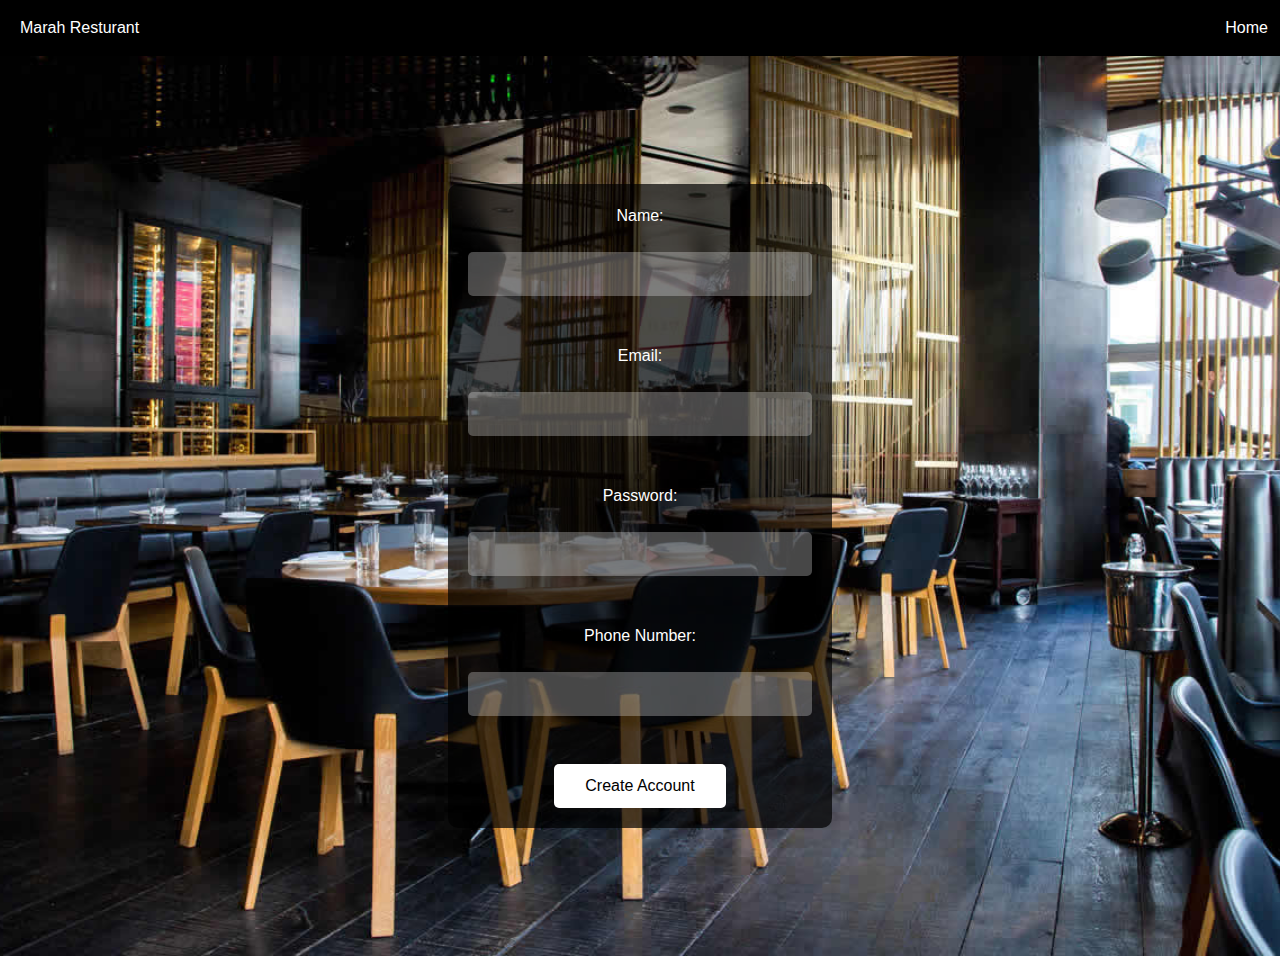
<file: createAccount.html>
<!DOCTYPE html>
<html lang="en">
<head>
      <!-- Required meta tags -->
   <meta charset="UTF-8">
   <meta name="viewport" content="width=device-width, initial-scale=1.0">

      <!-- Bootstrap CSS -->
      <link href="assets/css/bootstrap.min.css" rel="stylesheet" integrity="sha384-rbsA2VBKQhggwzxH7pPCaAqO46MgnOM80zW1RWuH61DGLwZJEdK2Kadq2F9CUG65" crossorigin="anonymous">
      <link rel="stylesheet" href="assets/css/createAccount.css">

   <title>Marah Resturant - Create Account</title>
</head>

<body>

   <nav class="navbar navbar-expand-lg ">
      <div class="container-fluid">
         <button class="navbar-toggler" type="button" data-bs-toggle="collapse" data-bs-target="#navbarText" aria-controls="navbarText" aria-expanded="false" aria-label="Toggle navigation">
            <span class="navbar-toggler-icon"></span>
         </button>
         <div class="collapse navbar-collapse" id="navbarText">
         <ul class="navbar-nav me-auto mb-2 mb-lg-0">
            <li class="nav-item">
               <a class="nav-link active" aria-current="page" href="index.html">Marah Resturant</a>
            </li>
         </ul>
            <a class="navbar-text" href="index.html">
               Home 
            </a>
         </div>
      </div>
   </nav>

   <div class="container">
      <div class="register_form">
         <form id="register_form" action="order.html">
            <label for="register_name">Name:</label><br>
            <input type="text" id="register_name" name="register_name"><br>
            <span id="register_nameError" class="error-message"></span><br>
            <label for="register_email">Email:</label><br>
            <input type="text" id="register_email" name="register_email" ><br>
            <span id="register_emailError" class="error-message"></span><br>
            <label for="register_password">Password:</label><br>
            <input type="password" id="register_password" name="register_password" ><br>
            <span id="register_passwordError" class="error-message"></span><br>
            <label for="register_phone">Phone Number:</label><br>
            <input type="number" id="register_phone" name="register_phone"  ><br>
            <span id="register_phoneError" class="error-message"></span><br>

            <input class="submit" type="submit" value="Create Account">
         </form>
      </div>
   </div>
   
   <script src="assets/js/createAccount.js"></script>
</body>
</html>
</file>
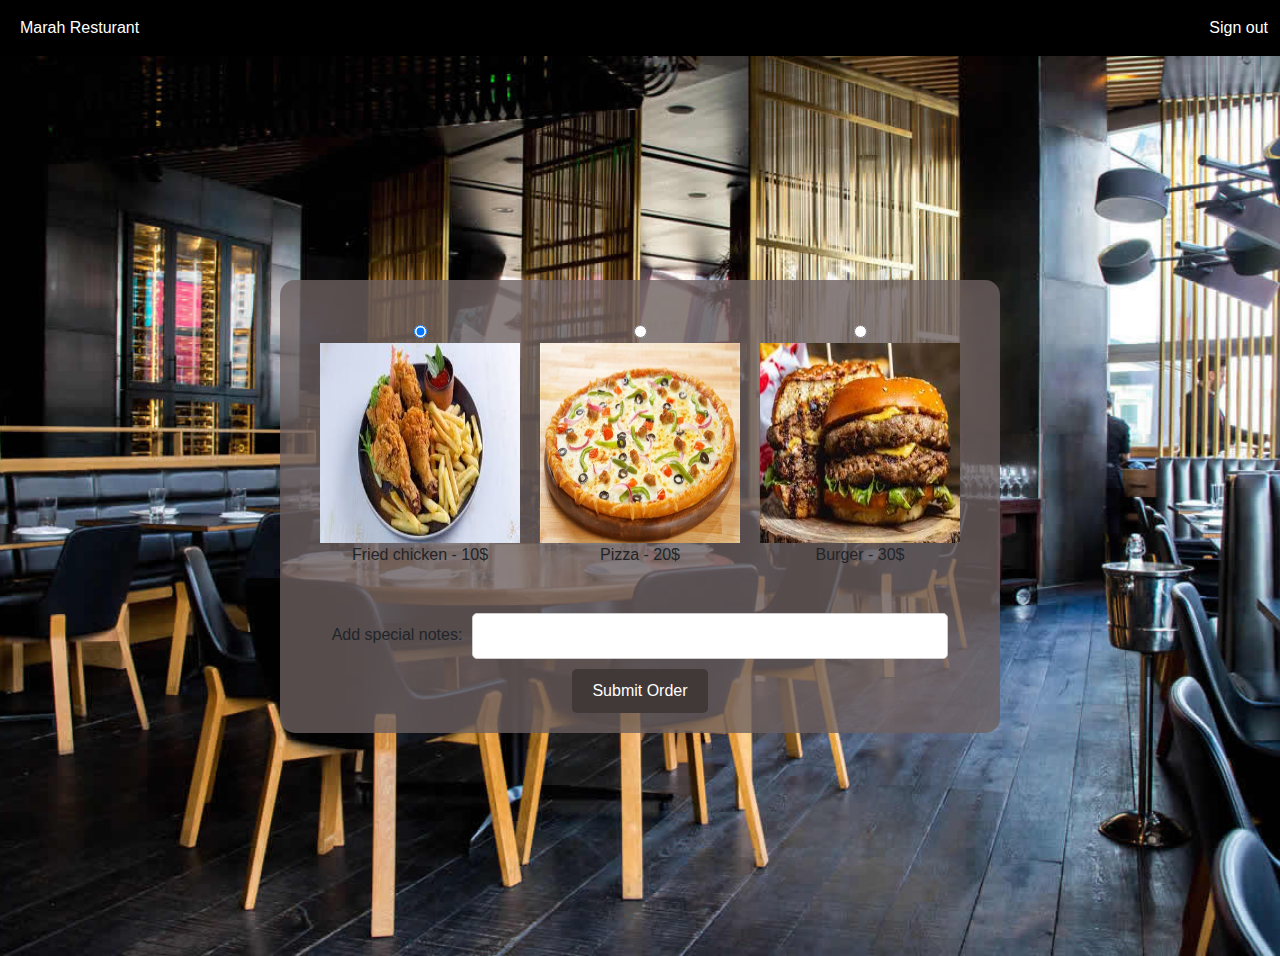
<file: order.html>
<!DOCTYPE html>
<html lang="en">
<head>
    <!-- Required meta tags -->
    <meta charset="UTF-8">
    <meta name="viewport" content="width=device-width, initial-scale=1.0">

        <!-- Bootstrap CSS -->
    <link href="assets/css/bootstrap.min.css" rel="stylesheet" integrity="sha384-rbsA2VBKQhggwzxH7pPCaAqO46MgnOM80zW1RWuH61DGLwZJEdK2Kadq2F9CUG65" crossorigin="anonymous">
    <link rel="stylesheet" href="assets/css/order.css">

    <title>Marah Resturant - Order Page</title>
</head>

<body>

    <nav class="navbar navbar-expand-lg ">
        <div class="container-fluid">
            <button class="navbar-toggler" type="button" data-bs-toggle="collapse" data-bs-target="#navbarText" aria-controls="navbarText" aria-expanded="false" aria-label="Toggle navigation">
                <span class="navbar-toggler-icon"></span>
            </button>
            <div class="collapse navbar-collapse" id="navbarText">
            <ul class="navbar-nav me-auto mb-2 mb-lg-0">
                <li class="nav-item">
                    <a class="nav-link active" aria-current="page" href="#" >Marah Resturant</a>
                </li>
            </ul>
            <a class="navbar-text" href="createAccount.html">
                Sign out
            </a>
            </div>
        </div>
    </nav>

    <div class="container">
        <form id="order_form">
            <div class="food_pictures">
                <label>
                    <input type="radio" name="food_options" value="fried_chicken" checked>
                    <img src="assets/img/friedChicken.jpg" alt="fried chicken image" width="200px" height="200px">
                    <p>Fried chicken - 10$</p>
                </label>
                <label>
                    <input type="radio" name="food_options" value="pizza">
                    <img src="assets/img/pizza.jpg" alt="pizza image" width="200px" height="200px">
                    <p>Pizza - 20$</p>
                </label>
                <label>
                    <input type="radio" name="food_options" value="burger">
                    <img src="assets/img/burger.jpg" alt="Burger image" width="200px" height="200px">
                    <p>Burger - 30$</p>
                </label>
            </div>
            <div class="special_notes_div">
                <p class="special_notes_text">Add special notes:</p>
                <input type="text" id="special_notes">
            </div>
            <input type="submit" value="Submit Order" id="submit_order">
        </form>
    </div>

    <!-- The Modal -->
<div id="food_modal" class="modal">

    <!-- Modal content -->
    <div class="modal-content">
        <span class="close" id="close_foodModel">&times;</span>
        <h1>Receipt for <span id="user_name"></span></h1>
        <p>Thank you for odering form our resturant</p>
        <p>You order <span id="user_order"> </span></p>
        <p id="user_notes"> </p>
        <p> At date: <span id="order_date" ></span></p>
        <p>The price is <span id="user_price"> </span></p>
        <p class="special_notes_note">special notes add $5 to your receipt</p>
    </div>
  </div>
<script src="assets/js/order.js"></script>
</body>
</html>
</file>
<file: assets/css/createAccount.css>
body, html{
    margin: 0;
    padding: 0;
    height: 100%;
    font-family: Arial, sans-serif;
}

.navbar
{
    background-color: black;
}
.nav-link,.navbar-text
{
    color: white !important;
    text-decoration: none;
}

.container{
    margin: 0;
    padding: 0;
    display: flex;
    justify-content: center;
    align-items: center; 
    height: 100vh;
    max-width: 100%;
    background-image: url(../img/home_background2.jpg);
    background-repeat: no-repeat;
    background-size: cover; 
    background-position:center; 
}

.register_form form label,
.register_form form input, .error-message {
    margin: 0 0; /* Adjust this value to control the spacing */
}

.register_form{
    background-color: rgba(0, 0, 0, 0.7);
    color: white;
    width: 30%;
    padding: 20px; 
    border-radius: 10px;
    margin: 0 auto; 
}

.register_form form{
    display: flex;
    flex-direction: column;
    justify-content: center;
    align-items: center;
}

form input {
    width: 100%;
    padding: 10px;
    border: none;
    border-radius: 5px;
    background: rgba(251, 251, 251, 0.284);
    color: white;
}

.submit {
    background-color: #ffffff;
    color: black;
    padding: 10px 20px;
    border: none;
    border-radius: 5px;
    cursor: pointer;
    width: 50%;
    margin: 10px 0; 
}

.submit:hover {
    background-color: #645a5a;
    color: white;
}

.error-message{
    color: red;
    font-size: .8em;
}
</file>
<file: assets/css/order.css>
body, html{
    margin: 0;
    padding: 0;
    height: 100%;
    font-family: Arial, sans-serif;
}

.navbar
{
    background-color: black;
}
.nav-link,.navbar-text
{
    color: white !important;
    text-decoration: none;
}
.container{
    margin: 0;
    padding: 0;
    display: flex;
    flex-direction: row;
    justify-content: center;
    align-items: center; 
    height: 100vh;
    max-width: 100%;
    background-image: url(../img/home_background2.jpg);
    background-repeat: no-repeat;
    background-size: cover; 
    background-position:center; 
    /*opacity: 0.6;*/
}

#order_form
{
    background-color: rgba(107, 95, 95, 0.799);
    border-radius: 15px;
    display: flex;
    flex-direction: column;
    align-items: center;
    padding: 20px; 
}

.food_pictures
{
    display: flex;
    justify-content: space-around; 
    margin: 20px;
    gap: 20px; 
}

.food_pictures label {
    display: flex;
    flex-direction: column;
    align-items: center;
    text-align: center;
}

.food_pictures input[type="radio"] {
    margin: 5px;
}

.special_notes_div
{
    display: flex;
    width: 100%;
    justify-content: center;
}

#special_notes {
    width: 70%;
    padding: 10px;
    border: 1px solid #ccc;
    border-radius: 5px;
    margin: 10px 0;
}

.special_notes_text
{
    padding-top: 20px;
    padding-right: 10px;
}

#submit_order {
    background-color: #413838;
    color: white;
    padding: 10px 20px;
    border: none;
    border-radius: 5px;
    cursor: pointer;
}

#submit_order:hover {
    background-color: #181717;
}

/* The Modal (background) */
.modal {
    display: none; 
    position: fixed; 
    z-index: 1;
    left: 0;
    top: 0;
    width: 100%;
    height: 100%; 
    overflow: auto; 
    background-color: rgb(0,0,0); 
    background-color: rgba(0,0,0,0.4); 
}

.modal-content {
    background-color: #fefefe;
    margin: 15% auto; 
    padding: 20px;
    border: 1px solid #888;
    width: 30%; 
}

.close {
    color: #aaa;
    float: right;
    font-size: 28px;
    font-weight: bold;
}

.close:hover,
.close:focus {
    color: black;
    text-decoration: none;
    cursor: pointer;
}





.special_notes_note
{
    color: red;
    font-size: 12px;
}
</file>
